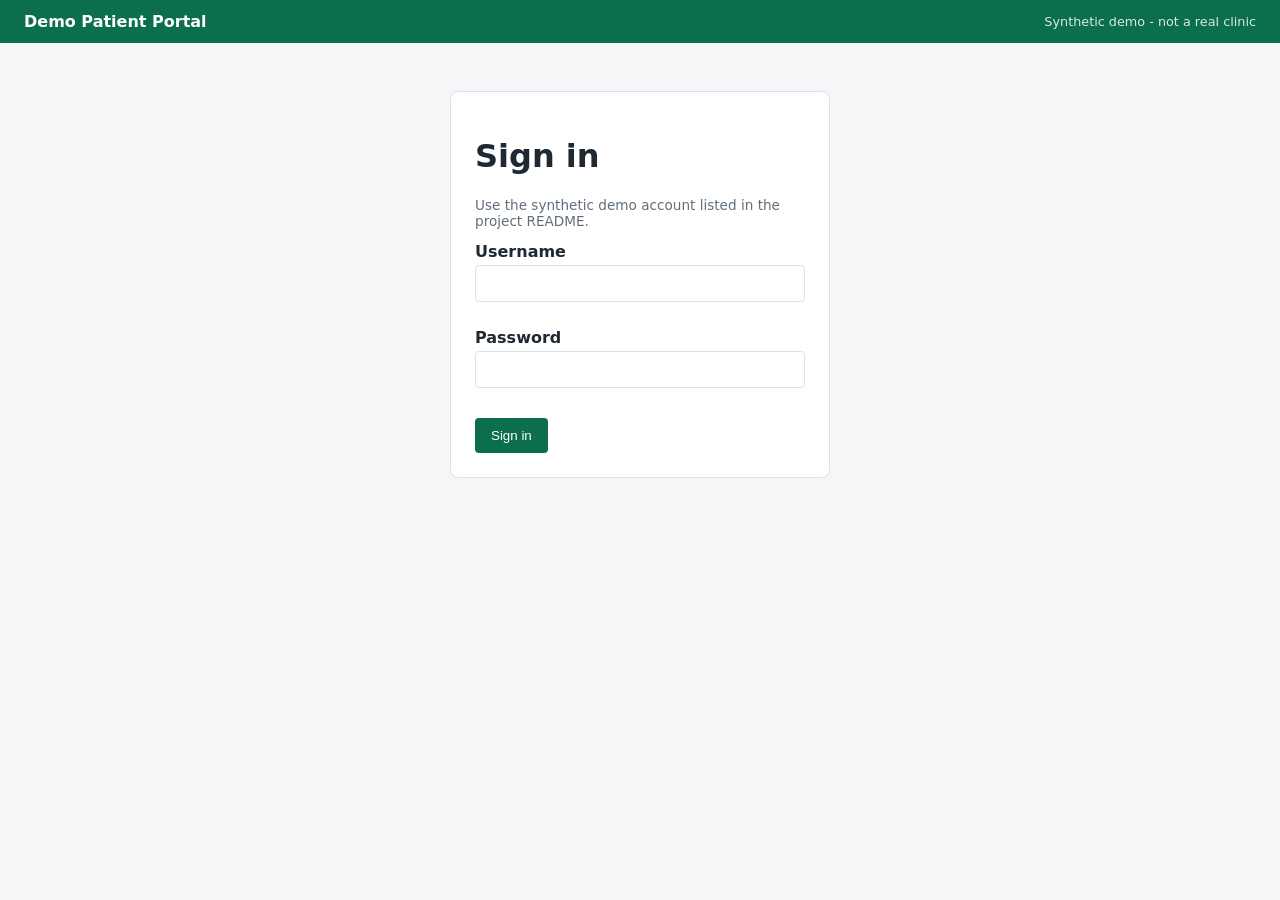
<file: src/test/resources/webapp/index.html>
<!DOCTYPE html>
<html lang="en">
<head>
    <meta charset="UTF-8">
    <meta name="viewport" content="width=device-width, initial-scale=1">
    <title>Sign in | Demo Patient Portal</title>
    <link rel="stylesheet" href="styles.css">
</head>
<body>
<header class="topbar">
    <span class="brand">Demo Patient Portal</span>
    <span class="tag">Synthetic demo - not a real clinic</span>
</header>

<main class="card narrow">
    <h1>Sign in</h1>
    <p class="muted">Use the synthetic demo account listed in the project README.</p>

    <div id="login-error" class="alert error" role="alert" data-testid="login-error" hidden></div>

    <form id="login-form" novalidate data-testid="login-form">
        <label for="username">Username</label>
        <input id="username" name="username" autocomplete="off" data-testid="username">
        <span class="field-error" id="error-username" data-testid="error-username"></span>

        <label for="password">Password</label>
        <input id="password" name="password" type="password" autocomplete="off" data-testid="password">
        <span class="field-error" id="error-password" data-testid="error-password"></span>

        <button type="submit" id="sign-in" class="primary" data-testid="sign-in">Sign in</button>
    </form>
</main>

<script src="app.js"></script>
<script>Portal.initLogin();</script>
</body>
</html>
</file>
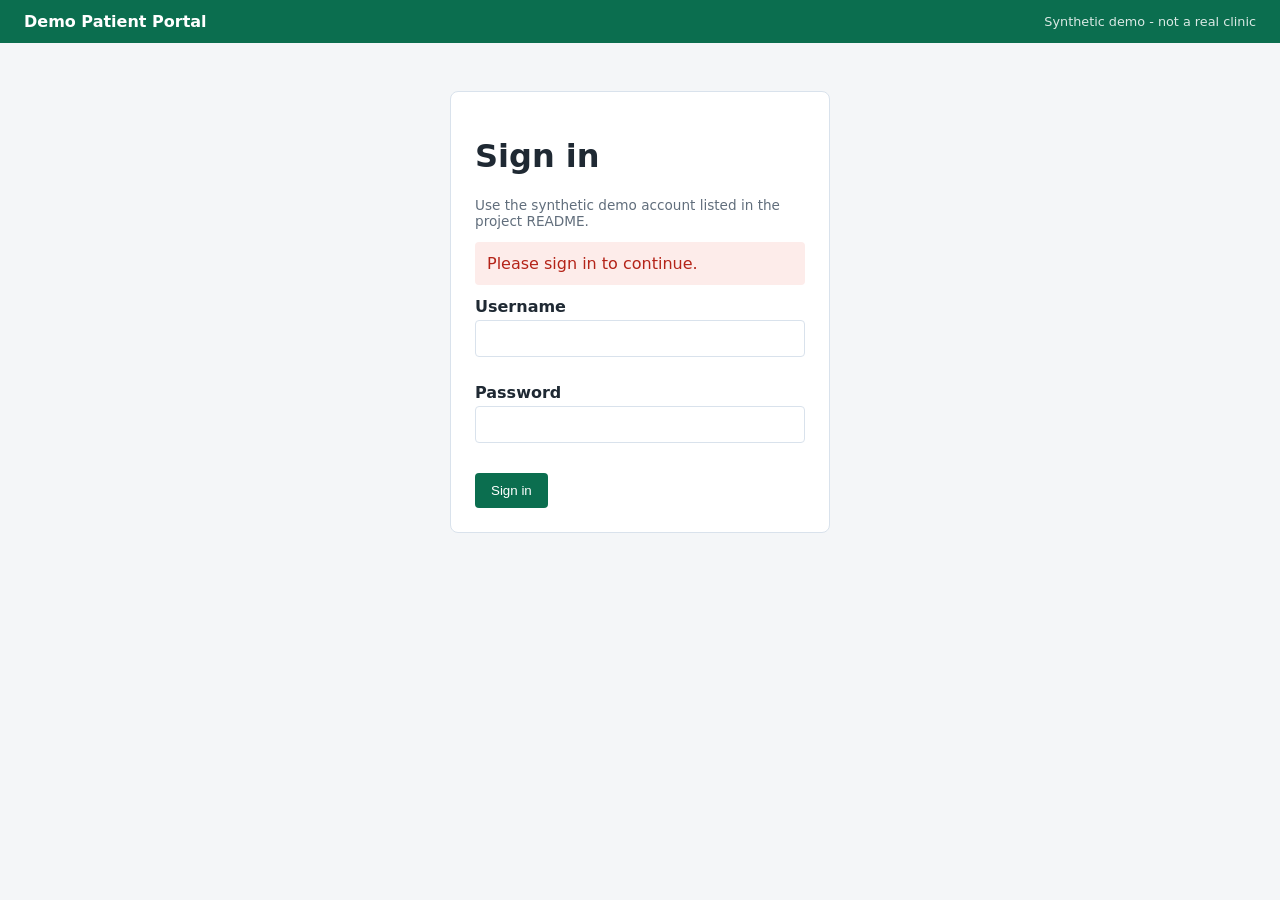
<file: src/test/resources/webapp/appointments.html>
<!DOCTYPE html>
<html lang="en">
<head>
    <meta charset="UTF-8">
    <meta name="viewport" content="width=device-width, initial-scale=1">
    <title>Appointments | Demo Patient Portal</title>
    <link rel="stylesheet" href="styles.css">
</head>
<body>
<header class="topbar">
    <span class="brand">Demo Patient Portal</span>
    <span class="user">
        <span id="welcome" data-testid="welcome"></span>
        <button id="logout" class="link" data-testid="logout">Sign out</button>
    </span>
</header>

<main class="layout">
    <section class="card" aria-labelledby="book-heading">
        <h1 id="book-heading">Book an appointment</h1>

        <div id="confirmation" class="alert success" role="status" data-testid="confirmation" hidden>
            Appointment booked. Confirmation number
            <strong id="confirmation-number" data-testid="confirmation-number"></strong>
        </div>

        <form id="booking-form" novalidate data-testid="booking-form">
            <label for="department">Department</label>
            <select id="department" data-testid="department">
                <option value="">Select a department</option>
            </select>
            <span class="field-error" id="error-department" data-testid="error-department"></span>

            <label for="provider">Provider</label>
            <select id="provider" data-testid="provider" disabled>
                <option value="">Select a department first</option>
            </select>
            <span class="loading" id="provider-loading" data-testid="provider-loading" hidden>Loading providers...</span>
            <span class="field-error" id="error-provider" data-testid="error-provider"></span>

            <label for="date">Date <span class="hint">(YYYY-MM-DD)</span></label>
            <input id="date" placeholder="YYYY-MM-DD" autocomplete="off" data-testid="date">
            <span class="field-error" id="error-date" data-testid="error-date"></span>

            <label for="time">Time</label>
            <select id="time" data-testid="time">
                <option value="">Select a time</option>
                <option>08:30</option>
                <option>09:00</option>
                <option>10:15</option>
                <option>11:00</option>
                <option>13:30</option>
                <option>14:45</option>
                <option>16:00</option>
            </select>
            <span class="field-error" id="error-time" data-testid="error-time"></span>

            <fieldset>
                <legend>Visit type</legend>
                <label class="inline"><input type="radio" name="visitType" value="In person" data-testid="visit-in-person" checked> In person</label>
                <label class="inline"><input type="radio" name="visitType" value="Telehealth" data-testid="visit-telehealth"> Telehealth</label>
            </fieldset>

            <label for="phone">Contact phone <span class="hint">(555-010-0000 format)</span></label>
            <input id="phone" autocomplete="off" data-testid="phone">
            <span class="field-error" id="error-phone" data-testid="error-phone"></span>

            <label for="reason">Reason for visit</label>
            <textarea id="reason" rows="3" maxlength="200" data-testid="reason"></textarea>
            <span class="field-error" id="error-reason" data-testid="error-reason"></span>

            <label class="inline">
                <input type="checkbox" id="consent" data-testid="consent">
                I confirm this is synthetic test data
            </label>
            <span class="field-error" id="error-consent" data-testid="error-consent"></span>

            <button type="submit" id="book" class="primary" data-testid="book">Book appointment</button>
            <span class="loading" id="booking-spinner" data-testid="booking-spinner" hidden>Booking...</span>
        </form>
    </section>

    <section class="card" aria-labelledby="list-heading">
        <h2 id="list-heading">Upcoming appointments</h2>
        <table id="appointments-table" data-testid="appointments-table">
            <thead>
            <tr>
                <th>Confirmation</th>
                <th>Department</th>
                <th>Provider</th>
                <th>Date</th>
                <th>Time</th>
                <th>Visit type</th>
                <th>Status</th>
                <th></th>
            </tr>
            </thead>
            <tbody></tbody>
        </table>
    </section>
</main>

<script src="app.js"></script>
<script>Portal.initAppointments();</script>
</body>
</html>
</file>
<file: src/test/resources/webapp/styles.css>
:root {
    --bg: #f4f6f8;
    --card: #ffffff;
    --text: #1f2933;
    --muted: #616e7c;
    --primary: #0b6e4f;
    --error: #b42318;
    --success-bg: #e7f6ee;
    --error-bg: #fdecea;
    --border: #d9e2ec;
}

* { box-sizing: border-box; }

body {
    margin: 0;
    font-family: system-ui, -apple-system, "Segoe UI", Roboto, sans-serif;
    background: var(--bg);
    color: var(--text);
}

.topbar {
    display: flex;
    justify-content: space-between;
    align-items: center;
    padding: 12px 24px;
    background: var(--primary);
    color: #fff;
}

.brand { font-weight: 700; }
.tag { font-size: 0.8rem; opacity: 0.85; }
.user { display: flex; gap: 12px; align-items: center; }

.layout {
    display: grid;
    grid-template-columns: minmax(320px, 420px) 1fr;
    gap: 24px;
    padding: 24px;
}

.card {
    background: var(--card);
    border: 1px solid var(--border);
    border-radius: 8px;
    padding: 24px;
}

.narrow { max-width: 380px; margin: 48px auto; }

label { display: block; margin-top: 12px; font-weight: 600; }
label.inline { display: inline-flex; gap: 6px; font-weight: 400; margin-right: 16px; }
.hint, .muted { color: var(--muted); font-weight: 400; font-size: 0.85rem; }

input, select, textarea {
    width: 100%;
    padding: 8px;
    margin-top: 4px;
    border: 1px solid var(--border);
    border-radius: 4px;
    font: inherit;
}

input[type="radio"], input[type="checkbox"] { width: auto; }

fieldset { border: none; padding: 0; margin: 12px 0 0; }
legend { font-weight: 600; }

.field-error { display: block; min-height: 1em; color: var(--error); font-size: 0.85rem; }

button.primary {
    margin-top: 16px;
    padding: 10px 16px;
    background: var(--primary);
    color: #fff;
    border: none;
    border-radius: 4px;
    cursor: pointer;
}

button.link { background: none; border: none; color: inherit; text-decoration: underline; cursor: pointer; }
button.secondary { padding: 4px 8px; cursor: pointer; }

.alert { padding: 12px; border-radius: 4px; margin-bottom: 12px; }
.alert.error { background: var(--error-bg); color: var(--error); }
.alert.success { background: var(--success-bg); color: var(--primary); }

.loading { margin-left: 8px; color: var(--muted); font-style: italic; }

table { width: 100%; border-collapse: collapse; }
th, td { text-align: left; padding: 8px; border-bottom: 1px solid var(--border); }

@media (max-width: 800px) {
    .layout { grid-template-columns: 1fr; }
}
</file>
